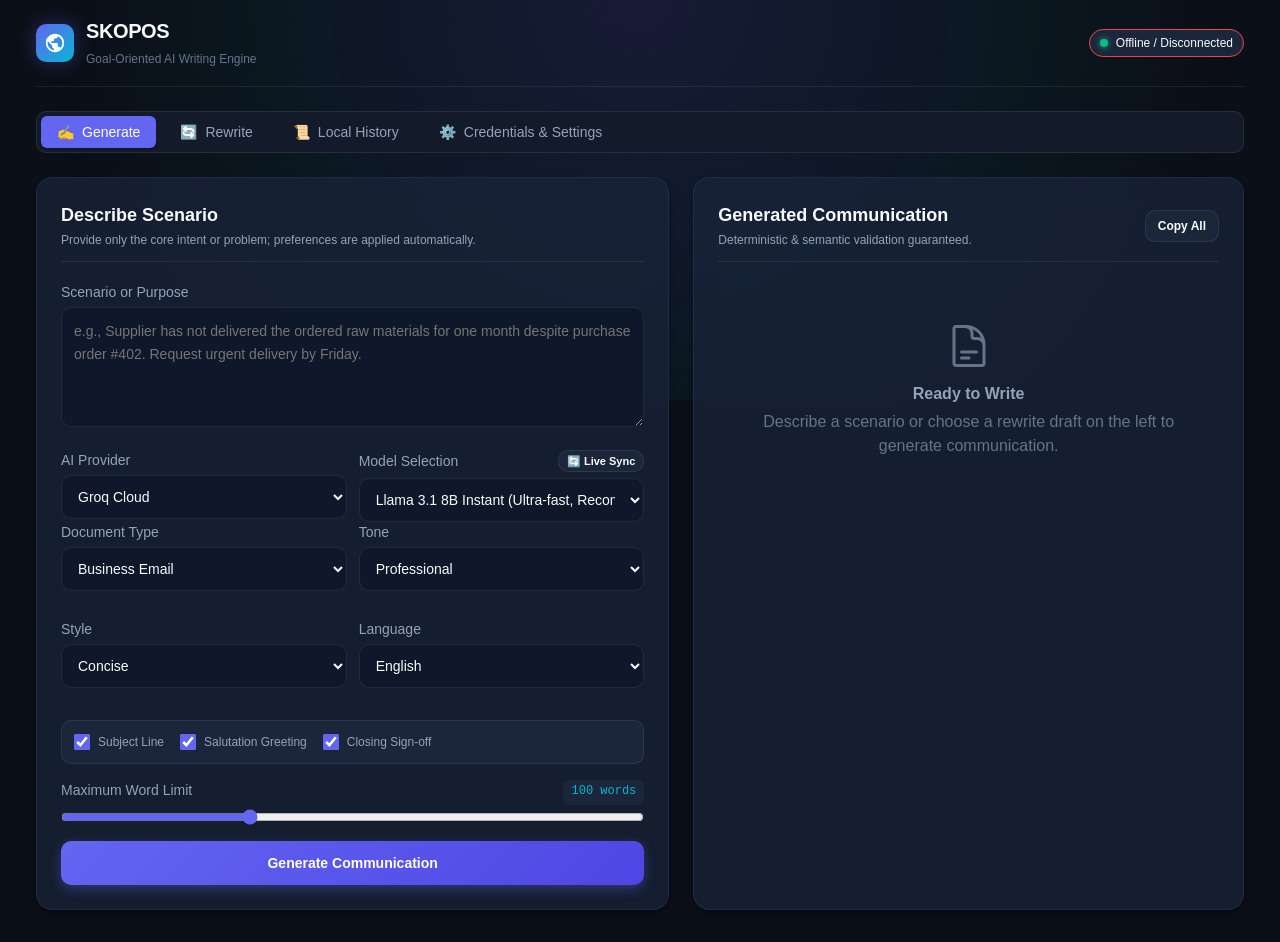
<file: frontend/html-mvp/index.html>
<!DOCTYPE html>
<html lang="en">
<head>
  <meta charset="UTF-8">
  <meta name="viewport" content="width=device-width, initial-scale=1.0">
  <title>SKOPOS — Controlled AI Writing Agent</title>
  <meta name="description" content="Goal-oriented email and letter writing agent with agentic validation and repair.">
  <link rel="preconnect" href="https://fonts.googleapis.com">
  <link rel="preconnect" href="https://fonts.gstatic.com" crossorigin>
  <link rel="stylesheet" href="css/style.css">
  <link rel="icon" type="image/svg+xml" href="favicon.svg">
  <link rel="alternate icon" href="favicon.ico">
</head>
<body>

  <div class="app-container">
    <!-- Top Navigation Bar -->
    <header class="top-navbar">
      <div class="brand-wrapper">
        <div class="brand-icon">
          <svg viewBox="0 0 24 24">
            <path d="M12 2C6.48 2 2 6.48 2 12s4.48 10 10 10 10-4.48 10-10S17.52 2 12 2zm-1 17.93c-3.95-.49-7-3.85-7-7.93 0-.62.08-1.21.21-1.79L9 15v1c0 1.1.9 2 2 2v1.93zm6.9-2.54c-.26-.81-1-1.39-1.9-1.39h-1v-3c0-.55-.45-1-1-1H8v-2h2c.55 0 1-.45 1-1V7h2c1.1 0 2-.9 2-2v-.41c2.93 1.19 5 4.06 5 7.41 0 2.08-.8 3.97-2.1 5.39z"/>
          </svg>
        </div>
        <div class="brand-title-group">
          <h1>SKOPOS</h1>
          <span class="brand-tagline">Goal-Oriented AI Writing Engine</span>
        </div>
      </div>

      <div class="status-badge-group">
        <div class="status-pill" id="backendStatusPill">
          <span class="status-dot"></span>
          <span id="backendStatusText">Checking Connection...</span>
        </div>
      </div>
    </header>

    <!-- Navigation Tabs -->
    <nav class="nav-tabs">
      <button class="tab-btn active" data-tab="write">
        <span>✍️</span> Generate
      </button>
      <button class="tab-btn" data-tab="rewrite">
        <span>🔄</span> Rewrite
      </button>
      <button class="tab-btn" data-tab="history">
        <span>📜</span> Local History
      </button>
      <button class="tab-btn" data-tab="settings">
        <span>⚙️</span> Credentials &amp; Settings
      </button>
    </nav>

    <!-- Main Content Grid -->
    <main class="main-grid">
      <!-- Left Column: Inputs & Controls -->
      <section class="left-col">
        
        <!-- Tab: Generate -->
        <div class="tab-pane active" id="tab-write">
          <div class="card">
            <div class="card-header">
              <div>
                <h2 class="card-title">Describe Scenario</h2>
                <p class="card-subtitle">Provide only the core intent or problem; preferences are applied automatically.</p>
              </div>
            </div>

            <div class="form-group">
              <label for="scenarioInput" class="form-label">Scenario or Purpose</label>
              <textarea id="scenarioInput" class="form-control" placeholder="e.g., Supplier has not delivered the ordered raw materials for one month despite purchase order #402. Request urgent delivery by Friday."></textarea>
            </div>

            <!-- Provider & Model Selection -->
            <div class="settings-grid" style="margin-bottom: var(--space-3);">
              <div class="form-group" style="margin-bottom: 0;">
                <label for="providerSelect" class="form-label">AI Provider</label>
                <select id="providerSelect" class="form-control">
                  <option value="groq">Groq Cloud</option>
                  <option value="gemini">Google Gemini</option>
                  <option value="mock">Mock Engine (Offline)</option>
                </select>
              </div>

              <div class="form-group" id="modelSelectGroup" style="margin-bottom: 0;">
                <div style="display: flex; justify-content: space-between; align-items: center; margin-bottom: 6px;">
                  <label for="modelSelect" class="form-label" style="margin-bottom: 0;">Model Selection</label>
                  <button type="button" id="modelRefreshBtn" class="btn btn-secondary btn-sm" style="padding: 2px 8px; font-size: 11px; height: 22px;" title="Query live models permitted for your API key">🔄 Live Sync</button>
                </div>
                <select id="modelSelect" class="form-control">
                  <option value="llama-3.1-8b-instant" selected>llama-3.1-8b-instant (Free Tier Recommended)</option>
                  <option value="llama3-8b-8192">llama3-8b-8192 (Free Tier)</option>
                  <option value="mixtral-8x7b-32768">mixtral-8x7b-32768 (Free Tier)</option>
                  <option value="gemma2-9b-it">gemma2-9b-it (Google 9B Free Tier)</option>
                  <option value="llama-3.3-70b-versatile">llama-3.3-70b-versatile (Tier 1 / Pro)</option>
                </select>
              </div>
            </div>

            <!-- Configuration Grid -->
            <div class="settings-grid">
              <div class="form-group">
                <label for="contentTypeSelect" class="form-label">Document Type</label>
                <select id="contentTypeSelect" class="form-control">
                  <option value="email">Business Email</option>
                  <option value="letter">Formal Letter</option>
                  <option value="short_message">Short Message</option>
                  <option value="announcement">Announcement</option>
                </select>
              </div>

              <div class="form-group">
                <label for="toneSelect" class="form-label">Tone</label>
                <select id="toneSelect" class="form-control">
                  <option value="professional">Professional</option>
                  <option value="formal">Formal</option>
                  <option value="friendly">Friendly</option>
                  <option value="direct">Direct &amp; Firm</option>
                  <option value="persuasive">Persuasive</option>
                  <option value="academic">Academic</option>
                  <option value="sympathetic">Sympathetic</option>
                </select>
              </div>

              <div class="form-group">
                <label for="styleSelect" class="form-label">Style</label>
                <select id="styleSelect" class="form-control">
                  <option value="concise">Concise</option>
                  <option value="executive">Executive</option>
                  <option value="diplomatic">Diplomatic</option>
                  <option value="detailed">Detailed</option>
                </select>
              </div>

              <div class="form-group">
                <label for="languageSelect" class="form-label">Language</label>
                <select id="languageSelect" class="form-control">
                  <option value="English">English</option>
                  <option value="Spanish">Spanish</option>
                  <option value="French">French</option>
                  <option value="German">German</option>
                  <option value="Hindi">Hindi</option>
                  <option value="Japanese">Japanese</option>
                  <option value="Arabic">Arabic</option>
                </select>
              </div>
            </div>

            <!-- Toggles Row -->
            <div class="toggles-row">
              <label class="checkbox-label">
                <input type="checkbox" id="subjectCheck" checked> Subject Line
              </label>
              <label class="checkbox-label">
                <input type="checkbox" id="salutationCheck" checked> Salutation Greeting
              </label>
              <label class="checkbox-label">
                <input type="checkbox" id="closingCheck" checked> Closing Sign-off
              </label>
            </div>

            <!-- Length Slider -->
            <div class="form-group">
              <div style="display:flex; justify-content:space-between; margin-bottom: 4px;">
                <label for="maxWordsSlider" class="form-label">Maximum Word Limit</label>
                <span class="slider-value" id="maxWordsVal">100 words</span>
              </div>
              <div class="slider-group">
                <input type="range" id="maxWordsSlider" min="30" max="250" step="10" value="100">
              </div>
            </div>

            <button id="generateBtn" class="btn btn-primary">
              Generate Communication
            </button>
          </div>
        </div>

        <!-- Tab: Rewrite -->
        <div class="tab-pane" id="tab-rewrite" style="display: none;">
          <div class="card">
            <div class="card-header">
              <div>
                <h2 class="card-title">Rewrite Draft</h2>
                <p class="card-subtitle">Paste rough notes or drafted text to polish it according to your configuration.</p>
              </div>
            </div>

            <div class="form-group">
              <label for="rewriteContentInput" class="form-label">Existing Draft / Rough Text</label>
              <textarea id="rewriteContentInput" class="form-control" placeholder="Paste rough draft here..."></textarea>
            </div>

            <div class="form-group">
              <label for="rewriteInstructionInput" class="form-label">Emphasis / Specific Instruction (Optional)</label>
              <input type="text" id="rewriteInstructionInput" class="form-control" placeholder="e.g., Make it firmer, emphasize the Friday deadline.">
            </div>

            <button id="rewriteBtn" class="btn btn-primary">
              Rewrite Draft
            </button>
          </div>
        </div>

        <!-- Tab: History -->
        <div class="tab-pane" id="tab-history" style="display: none;">
          <div class="card">
            <div class="card-header">
              <div>
                <h2 class="card-title">Offline Writing History</h2>
                <p class="card-subtitle">Saved locally on your device. Zero cloud dependency for reading.</p>
              </div>
              <button id="clearHistoryBtn" class="btn btn-secondary btn-sm">Clear All</button>
            </div>

            <div class="form-group">
              <input type="text" id="historySearchInput" class="form-control" placeholder="Search saved emails &amp; letters...">
            </div>

            <div class="history-list" id="historyList">
              <!-- Rendered via JavaScript -->
            </div>
          </div>
        </div>

        <!-- Tab: Settings -->
        <div class="tab-pane" id="tab-settings" style="display: none;">
          <div class="card">
            <div class="card-header">
              <div>
                <h2 class="card-title">Credentials &amp; Settings</h2>
                <p class="card-subtitle">Keys are stored solely in your browser's local storage and sent transiently.</p>
              </div>
            </div>

            <div class="form-group">
              <label for="groqKeyInput" class="form-label">Groq API Key (gsk_...)</label>
              <input type="password" id="groqKeyInput" class="form-control" placeholder="Enter your Groq API key">
            </div>

            <div class="form-group">
              <label for="geminiKeyInput" class="form-label">Google Gemini API Key (AIza...)</label>
              <input type="password" id="geminiKeyInput" class="form-control" placeholder="Enter your Gemini API key">
            </div>

            <div class="form-group">
              <label for="apiBaseUrlInput" class="form-label">Backend API URL</label>
              <input type="text" id="apiBaseUrlInput" class="form-control" value="http://localhost:8000/api/v1">
            </div>

            <button id="saveSettingsBtn" class="btn btn-primary">
              Save Credentials Locally
            </button>
          </div>
        </div>

      </section>

      <!-- Right Column: Live Output & Refinement -->
      <section class="right-col">
        <div class="card" style="height: 100%;">
          <div class="card-header">
            <div>
              <h2 class="card-title">Generated Communication</h2>
              <p class="card-subtitle">Deterministic &amp; semantic validation guaranteed.</p>
            </div>
            <div style="display:flex; gap: var(--spacing-2);">
              <button id="copyAllBtn" class="btn btn-secondary btn-sm">Copy All</button>
            </div>
          </div>

          <!-- Empty State -->
          <div class="empty-state" id="emptyState">
            <svg viewBox="0 0 24 24" fill="none" stroke-width="1.5">
              <path stroke-linecap="round" stroke-linejoin="round" d="M19.5 14.25v-2.625a3.375 3.375 0 00-3.375-3.375h-1.5A1.125 1.125 0 0113.5 7.125v-1.5a3.375 3.375 0 00-3.375-3.375H8.25m0 12.75h7.5m-7.5 3H12M10.5 2.25H5.625c-.621 0-1.125.504-1.125 1.125v17.25c0 .621.504 1.125 1.125 1.125h12.75c.621 0 1.125-.504 1.125-1.125V11.25a9 9 0 00-9-9z" />
            </svg>
            <h3>Ready to Write</h3>
            <p>Describe a scenario or choose a rewrite draft on the left to generate communication.</p>
          </div>

          <!-- Output Content Area -->
          <div class="output-container" id="outputContainer" style="display: none;">
            <div class="output-meta-bar">
              <span class="badge badge-info" id="metaProviderBadge">GROQ • Llama 3.3</span>
              <span class="badge badge-info" id="metaWordCountBadge">78 words</span>
              <span class="badge badge-success" id="metaValidationBadge">Validated</span>
            </div>

            <div class="document-view">
              <div class="doc-subject" id="docSubjectWrapper">
                <div>Subject: <span id="docSubject"></span></div>
                <button id="copySubjectBtn" class="btn btn-secondary btn-sm" style="padding: 2px 8px; font-size: 11px;">Copy</button>
              </div>
              <div class="doc-salutation" id="docSalutation"></div>
              <div class="doc-body" id="docBody"></div>
              <div class="doc-closing" id="docClosing"></div>
            </div>

            <div style="display:flex; justify-content: flex-end;">
              <button id="copyBodyBtn" class="btn btn-secondary btn-sm">Copy Body Only</button>
            </div>

            <!-- Conversational Refinement -->
            <div class="refinement-box" id="refinementBox" style="display: none;">
              <label for="refineInstructionInput" class="form-label">Conversational Refinement</label>
              <div class="refinement-input-row">
                <input type="text" id="refineInstructionInput" class="form-control" placeholder="e.g., Make it firmer, shorten the second sentence...">
                <button id="refineBtn" class="btn btn-primary btn-sm" style="height: var(--input-height); width: 100px;">
                  Refine
                </button>
              </div>
            </div>
          </div>

        </div>
      </section>
    </main>
  </div>

  <!-- Scripts (versioned to prevent stale browser caching) -->
  <script src="js/config.js?v=1.1.0"></script>
  <script src="js/storage.js?v=1.1.0"></script>
  <script src="js/api_client.js?v=1.1.0"></script>
  <script src="js/markdown.js?v=1.1.0"></script>
  <script src="js/app.js?v=1.1.0"></script>
</body>
</html>
</file>
<file: frontend/html-mvp/css/style.css>
/* ==========================================================================
   SKOPOS MVP Main Stylesheet
   Responsive layout, glassmorphic cards, accessible form controls
   ========================================================================== */

@import url('design_tokens.css');

/* CSS Reset & Base */
*, *::before, *::after {
  box-sizing: border-box;
  margin: 0;
  padding: 0;
}

body {
  font-family: var(--font-family-sans);
  background-color: var(--color-bg-primary);
  color: var(--color-text-primary);
  line-height: var(--line-height-normal);
  min-height: 100vh;
  display: flex;
  flex-direction: column;
  -webkit-font-smoothing: antialiased;
}

/* Background gradient ambiance */
body::before {
  content: "";
  position: fixed;
  top: 0;
  left: 50%;
  transform: translateX(-50%);
  width: 100vw;
  height: 400px;
  background: radial-gradient(circle at 50% 0%, rgba(99, 102, 241, 0.15) 0%, rgba(6, 182, 212, 0.05) 50%, transparent 80%);
  pointer-events: none;
  z-index: 0;
}

/* App Container */
.app-container {
  max-width: var(--max-content-width);
  margin: 0 auto;
  padding: 0 var(--spacing-4);
  width: 100%;
  position: relative;
  z-index: 1;
}

/* Top Navigation Bar */
.top-navbar {
  display: flex;
  align-items: center;
  justify-content: space-between;
  padding: var(--spacing-4) 0;
  border-bottom: 1px solid var(--color-border-subtle);
  margin-bottom: var(--spacing-6);
}

.brand-wrapper {
  display: flex;
  align-items: center;
  gap: var(--spacing-3);
  text-decoration: none;
  color: inherit;
}

.brand-icon {
  width: 38px;
  height: 38px;
  border-radius: var(--radius-md);
  background: linear-gradient(135deg, var(--color-primary), var(--color-accent));
  display: flex;
  align-items: center;
  justify-content: center;
  box-shadow: var(--shadow-glow);
}

.brand-icon svg {
  width: 22px;
  height: 22px;
  fill: #ffffff;
}

.brand-title-group h1 {
  font-size: var(--font-size-xl);
  font-weight: var(--font-weight-bold);
  letter-spacing: -0.02em;
  display: flex;
  align-items: center;
  gap: var(--spacing-2);
}

.brand-tagline {
  font-size: var(--font-size-xs);
  color: var(--color-text-muted);
}

.status-badge-group {
  display: flex;
  align-items: center;
  gap: var(--spacing-3);
}

.status-pill {
  display: inline-flex;
  align-items: center;
  gap: var(--spacing-2);
  padding: 4px 10px;
  border-radius: var(--radius-full);
  font-size: var(--font-size-xs);
  font-weight: var(--font-weight-medium);
  background: var(--color-bg-surface);
  border: 1px solid var(--color-border-subtle);
}

.status-dot {
  width: 8px;
  height: 8px;
  border-radius: 50%;
  background-color: var(--color-success);
  box-shadow: 0 0 6px var(--color-success);
}

/* Tabs Navigation */
.nav-tabs {
  display: flex;
  gap: var(--spacing-2);
  background: var(--color-bg-secondary);
  padding: var(--spacing-1);
  border-radius: var(--radius-md);
  border: 1px solid var(--color-border-subtle);
  margin-bottom: var(--spacing-6);
  overflow-x: auto;
}

.tab-btn {
  background: transparent;
  border: none;
  color: var(--color-text-secondary);
  padding: var(--spacing-2) var(--spacing-4);
  border-radius: var(--radius-sm);
  font-family: inherit;
  font-size: var(--font-size-sm);
  font-weight: var(--font-weight-medium);
  cursor: pointer;
  display: flex;
  align-items: center;
  gap: var(--spacing-2);
  transition: all var(--transition-fast);
  white-space: nowrap;
}

.tab-btn:hover {
  color: var(--color-text-primary);
  background: var(--color-bg-surface);
}

.tab-btn.active {
  background: var(--color-primary);
  color: #ffffff;
  box-shadow: var(--shadow-sm);
}

/* Main Grid Layout */
.main-grid {
  display: grid;
  grid-template-columns: 1.15fr 1fr;
  gap: var(--spacing-6);
  margin-bottom: var(--spacing-8);
}

@media (max-width: 960px) {
  .main-grid {
    grid-template-columns: 1fr;
  }
}

/* Card Surface */
.card {
  background: var(--color-bg-card);
  backdrop-filter: var(--backdrop-blur);
  border: 1px solid var(--color-border-card);
  border-radius: var(--radius-lg);
  padding: var(--spacing-6);
  box-shadow: var(--shadow-md);
  position: relative;
}

.card-header {
  display: flex;
  justify-content: space-between;
  align-items: center;
  margin-bottom: var(--spacing-5);
  padding-bottom: var(--spacing-3);
  border-bottom: 1px solid var(--color-border-subtle);
}

.card-title {
  font-size: var(--font-size-lg);
  font-weight: var(--font-weight-semibold);
  display: flex;
  align-items: center;
  gap: var(--spacing-2);
}

.card-subtitle {
  font-size: var(--font-size-xs);
  color: var(--color-text-secondary);
  margin-top: 2px;
}

/* Form Groups & Controls */
.form-group {
  margin-bottom: var(--spacing-4);
}

.form-label {
  display: block;
  font-size: var(--font-size-sm);
  font-weight: var(--font-weight-medium);
  margin-bottom: var(--spacing-1);
  color: var(--color-text-secondary);
}

.form-control {
  width: 100%;
  padding: var(--spacing-3);
  font-family: inherit;
  font-size: var(--font-size-sm);
  color: var(--color-text-primary);
  background-color: var(--color-bg-input);
  border: 1px solid var(--color-border-subtle);
  border-radius: var(--radius-md);
  transition: border-color var(--transition-fast), box-shadow var(--transition-fast);
}

.form-control:focus {
  outline: none;
  border-color: var(--color-border-focus);
  box-shadow: 0 0 0 3px var(--color-primary-glow);
}

textarea.form-control {
  resize: vertical;
  min-height: 120px;
  line-height: var(--line-height-relaxed);
}

/* Settings Grid */
.settings-grid {
  display: grid;
  grid-template-columns: repeat(2, 1fr);
  gap: var(--spacing-3);
  margin-bottom: var(--spacing-4);
}

@media (max-width: 600px) {
  .settings-grid {
    grid-template-columns: 1fr;
  }
}

/* Toggles & Checkboxes */
.toggles-row {
  display: flex;
  flex-wrap: wrap;
  gap: var(--spacing-4);
  margin: var(--spacing-4) 0;
  padding: var(--spacing-3);
  background: var(--color-bg-surface);
  border-radius: var(--radius-md);
  border: 1px solid var(--color-border-subtle);
}

.checkbox-label {
  display: flex;
  align-items: center;
  gap: var(--spacing-2);
  font-size: var(--font-size-xs);
  color: var(--color-text-secondary);
  cursor: pointer;
  user-select: none;
}

.checkbox-label input {
  accent-color: var(--color-primary);
  width: 16px;
  height: 16px;
  cursor: pointer;
}

/* Slider with Counter */
.slider-group {
  display: flex;
  align-items: center;
  gap: var(--spacing-3);
}

.slider-group input[type="range"] {
  flex: 1;
  accent-color: var(--color-primary);
  cursor: pointer;
}

.slider-value {
  font-family: var(--font-family-mono);
  font-size: var(--font-size-xs);
  background: var(--color-bg-surface);
  padding: 2px 8px;
  border-radius: var(--radius-sm);
  color: var(--color-accent);
}

/* Action Buttons */
.btn {
  display: inline-flex;
  align-items: center;
  justify-content: center;
  gap: var(--spacing-2);
  height: var(--button-height);
  padding: 0 var(--spacing-6);
  border-radius: var(--radius-md);
  font-family: inherit;
  font-size: var(--font-size-sm);
  font-weight: var(--font-weight-semibold);
  cursor: pointer;
  border: none;
  transition: all var(--transition-fast);
  text-decoration: none;
}

.btn-primary {
  background: linear-gradient(135deg, var(--color-primary), var(--color-primary-hover));
  color: #ffffff;
  box-shadow: 0 4px 12px var(--color-primary-glow);
  width: 100%;
}

.btn-primary:hover:not(:disabled) {
  transform: translateY(-1px);
  box-shadow: 0 6px 16px var(--color-primary-glow);
}

.btn-primary:disabled {
  opacity: 0.6;
  cursor: not-allowed;
  transform: none;
}

.btn-secondary {
  background: var(--color-bg-surface);
  color: var(--color-text-primary);
  border: 1px solid var(--color-border-subtle);
}

.btn-secondary:hover {
  background: var(--color-bg-surface-hover);
}

.btn-sm {
  height: 32px;
  padding: 0 var(--spacing-3);
  font-size: var(--font-size-xs);
}

/* Output Display Area */
.output-container {
  display: flex;
  flex-direction: column;
  gap: var(--spacing-4);
  height: 100%;
}

.output-meta-bar {
  display: flex;
  align-items: center;
  justify-content: space-between;
  flex-wrap: wrap;
  gap: var(--spacing-2);
}

.badge {
  display: inline-flex;
  align-items: center;
  gap: var(--spacing-1);
  padding: 3px 8px;
  border-radius: var(--radius-full);
  font-size: var(--font-size-xs);
  font-weight: var(--font-weight-medium);
}

.badge-success {
  background: var(--color-success-bg);
  color: var(--color-success);
}

.badge-info {
  background: rgba(6, 182, 212, 0.12);
  color: var(--color-accent);
}

.badge-warning {
  background: var(--color-warning-bg);
  color: var(--color-warning);
}

.document-view {
  background: var(--color-bg-input);
  border: 1px solid var(--color-border-subtle);
  border-radius: var(--radius-md);
  padding: var(--spacing-5);
  min-height: 280px;
  display: flex;
  flex-direction: column;
  gap: var(--spacing-4);
}

.doc-subject {
  font-size: var(--font-size-base);
  font-weight: var(--font-weight-semibold);
  color: var(--color-primary-light);
  padding-bottom: var(--spacing-2);
  border-bottom: 1px dashed var(--color-border-subtle);
  display: flex;
  align-items: center;
  justify-content: space-between;
}

.doc-salutation {
  font-size: var(--font-size-sm);
  color: var(--color-text-secondary);
  font-weight: var(--font-weight-medium);
  line-height: var(--line-height-normal);
}

.doc-body {
  font-size: var(--font-size-sm);
  line-height: var(--line-height-relaxed);
  color: var(--color-text-primary);
  flex: 1;
}

.doc-closing {
  font-size: var(--font-size-sm);
  color: var(--color-text-secondary);
  line-height: var(--line-height-normal);
}

/* Rich Markdown & Component Typography */
.md-para {
  margin: 0 0 var(--spacing-3) 0;
  line-height: 1.65;
}

.md-para:last-child {
  margin-bottom: 0;
}

.md-bold {
  font-weight: 600;
  color: var(--color-text-primary);
}

.md-italic {
  font-style: italic;
  color: var(--color-text-secondary);
}

.md-strike {
  text-decoration: line-through;
  opacity: 0.7;
}

.md-inline-code {
  font-family: var(--font-mono, "JetBrains Mono", monospace);
  font-size: 0.88em;
  padding: 2px 6px;
  background: rgba(99, 102, 241, 0.12);
  color: var(--color-primary-light, #a5b4fc);
  border: 1px solid rgba(99, 102, 241, 0.25);
  border-radius: var(--radius-sm, 4px);
}

.code-block-wrapper {
  margin: var(--spacing-3) 0;
  border-radius: var(--radius-md, 8px);
  background: #090d16;
  border: 1px solid var(--color-border-subtle, #1e293b);
  overflow: hidden;
  box-shadow: 0 4px 12px rgba(0, 0, 0, 0.25);
}

.code-block-header {
  display: flex;
  justify-content: space-between;
  align-items: center;
  padding: 6px 12px;
  background: rgba(30, 41, 59, 0.6);
  border-bottom: 1px solid var(--color-border-subtle, #1e293b);
  font-size: 11px;
}

.code-block-lang {
  font-family: var(--font-mono, "JetBrains Mono", monospace);
  color: var(--color-accent, #38bdf8);
  font-weight: 500;
  text-transform: uppercase;
  letter-spacing: 0.5px;
}

.btn-copy-code {
  background: transparent;
  border: 1px solid rgba(148, 163, 184, 0.25);
  color: var(--color-text-secondary, #94a3b8);
  padding: 2px 8px;
  border-radius: 4px;
  font-size: 11px;
  cursor: pointer;
  transition: all var(--transition-fast, 0.15s);
}

.btn-copy-code:hover {
  background: rgba(255, 255, 255, 0.08);
  color: #fff;
  border-color: rgba(255, 255, 255, 0.4);
}

.code-block-pre {
  margin: 0;
  padding: 12px 14px;
  overflow-x: auto;
  font-family: var(--font-mono, "JetBrains Mono", monospace);
  font-size: 12.5px;
  line-height: 1.5;
  color: #e2e8f0;
}

.md-heading {
  margin: var(--spacing-4) 0 var(--spacing-2) 0;
  color: var(--color-primary-light, #a5b4fc);
  font-weight: 600;
}

.md-h1 { font-size: 1.25rem; }
.md-h2 { font-size: 1.12rem; }
.md-h3 { font-size: 1.02rem; }

.md-quote {
  margin: var(--spacing-3) 0;
  padding: 8px 14px;
  background: rgba(99, 102, 241, 0.06);
  border-left: 3px solid var(--color-primary, #6366f1);
  border-radius: 0 4px 4px 0;
  font-style: italic;
  color: var(--color-text-secondary, #94a3b8);
}

.md-divider {
  border: none;
  border-top: 1px solid var(--color-border-subtle, #1e293b);
  margin: var(--spacing-4) 0;
}

.md-list {
  margin: 0 0 var(--spacing-3) 0;
  padding-left: var(--spacing-5, 20px);
}

.md-list-item {
  margin-bottom: 4px;
  line-height: 1.6;
}

/* Empty State */
.empty-state {
  display: flex;
  flex-direction: column;
  align-items: center;
  justify-content: center;
  text-align: center;
  padding: var(--spacing-10) var(--spacing-4);
  color: var(--color-text-muted);
}

.empty-state svg {
  width: 48px;
  height: 48px;
  stroke: var(--color-text-muted);
  margin-bottom: var(--spacing-3);
}

.empty-state h3 {
  font-size: var(--font-size-base);
  color: var(--color-text-secondary);
  margin-bottom: var(--spacing-1);
}

/* Refinement Inline Section */
.refinement-box {
  margin-top: var(--spacing-4);
  padding-top: var(--spacing-4);
  border-top: 1px solid var(--color-border-subtle);
}

.refinement-input-row {
  display: flex;
  gap: var(--spacing-2);
}

/* History List */
.history-list {
  display: flex;
  flex-direction: column;
  gap: var(--spacing-3);
  max-height: 600px;
  overflow-y: auto;
}

.history-item {
  background: var(--color-bg-surface);
  border: 1px solid var(--color-border-subtle);
  border-radius: var(--radius-md);
  padding: var(--spacing-4);
  cursor: pointer;
  transition: all var(--transition-fast);
}

.history-item:hover {
  background: var(--color-bg-surface-hover);
  border-color: var(--color-border-card);
}

.history-header {
  display: flex;
  justify-content: space-between;
  margin-bottom: var(--spacing-2);
  font-size: var(--font-size-xs);
  color: var(--color-text-muted);
}

.history-title {
  font-weight: var(--font-weight-semibold);
  font-size: var(--font-size-sm);
  color: var(--color-text-primary);
  margin-bottom: var(--spacing-1);
}

.history-snippet {
  font-size: var(--font-size-xs);
  color: var(--color-text-secondary);
  display: -webkit-box;
  -webkit-line-clamp: 2;
  -webkit-box-orient: vertical;
  overflow: hidden;
}

/* Alert Banner */
.alert-banner {
  padding: var(--spacing-3) var(--spacing-4);
  border-radius: var(--radius-md);
  font-size: var(--font-size-sm);
  display: flex;
  align-items: center;
  justify-content: space-between;
  margin-bottom: var(--spacing-4);
}

.alert-error {
  background: var(--color-error-bg);
  border: 1px solid rgba(239, 68, 68, 0.3);
  color: #fca5a5;
}

/* Toast System */
.toast-container {
  position: fixed;
  bottom: 24px;
  right: 24px;
  z-index: 1000;
  display: flex;
  flex-direction: column;
  gap: var(--spacing-2);
}

.toast {
  background: var(--color-bg-surface);
  color: var(--color-text-primary);
  border: 1px solid var(--color-border-card);
  padding: var(--spacing-3) var(--spacing-5);
  border-radius: var(--radius-md);
  box-shadow: var(--shadow-lg);
  font-size: var(--font-size-sm);
  display: flex;
  align-items: center;
  gap: var(--spacing-2);
  animation: slideIn 200ms ease;
}

@keyframes slideIn {
  from { transform: translateY(20px); opacity: 0; }
  to { transform: translateY(0); opacity: 1; }
}

/* Spinner */
.spinner {
  width: 18px;
  height: 18px;
  border: 2px solid rgba(255, 255, 255, 0.3);
  border-radius: 50%;
  border-top-color: #ffffff;
  animation: spin 700ms linear infinite;
  display: inline-block;
}

@keyframes spin {
  to { transform: rotate(360deg); }
}
</file>
